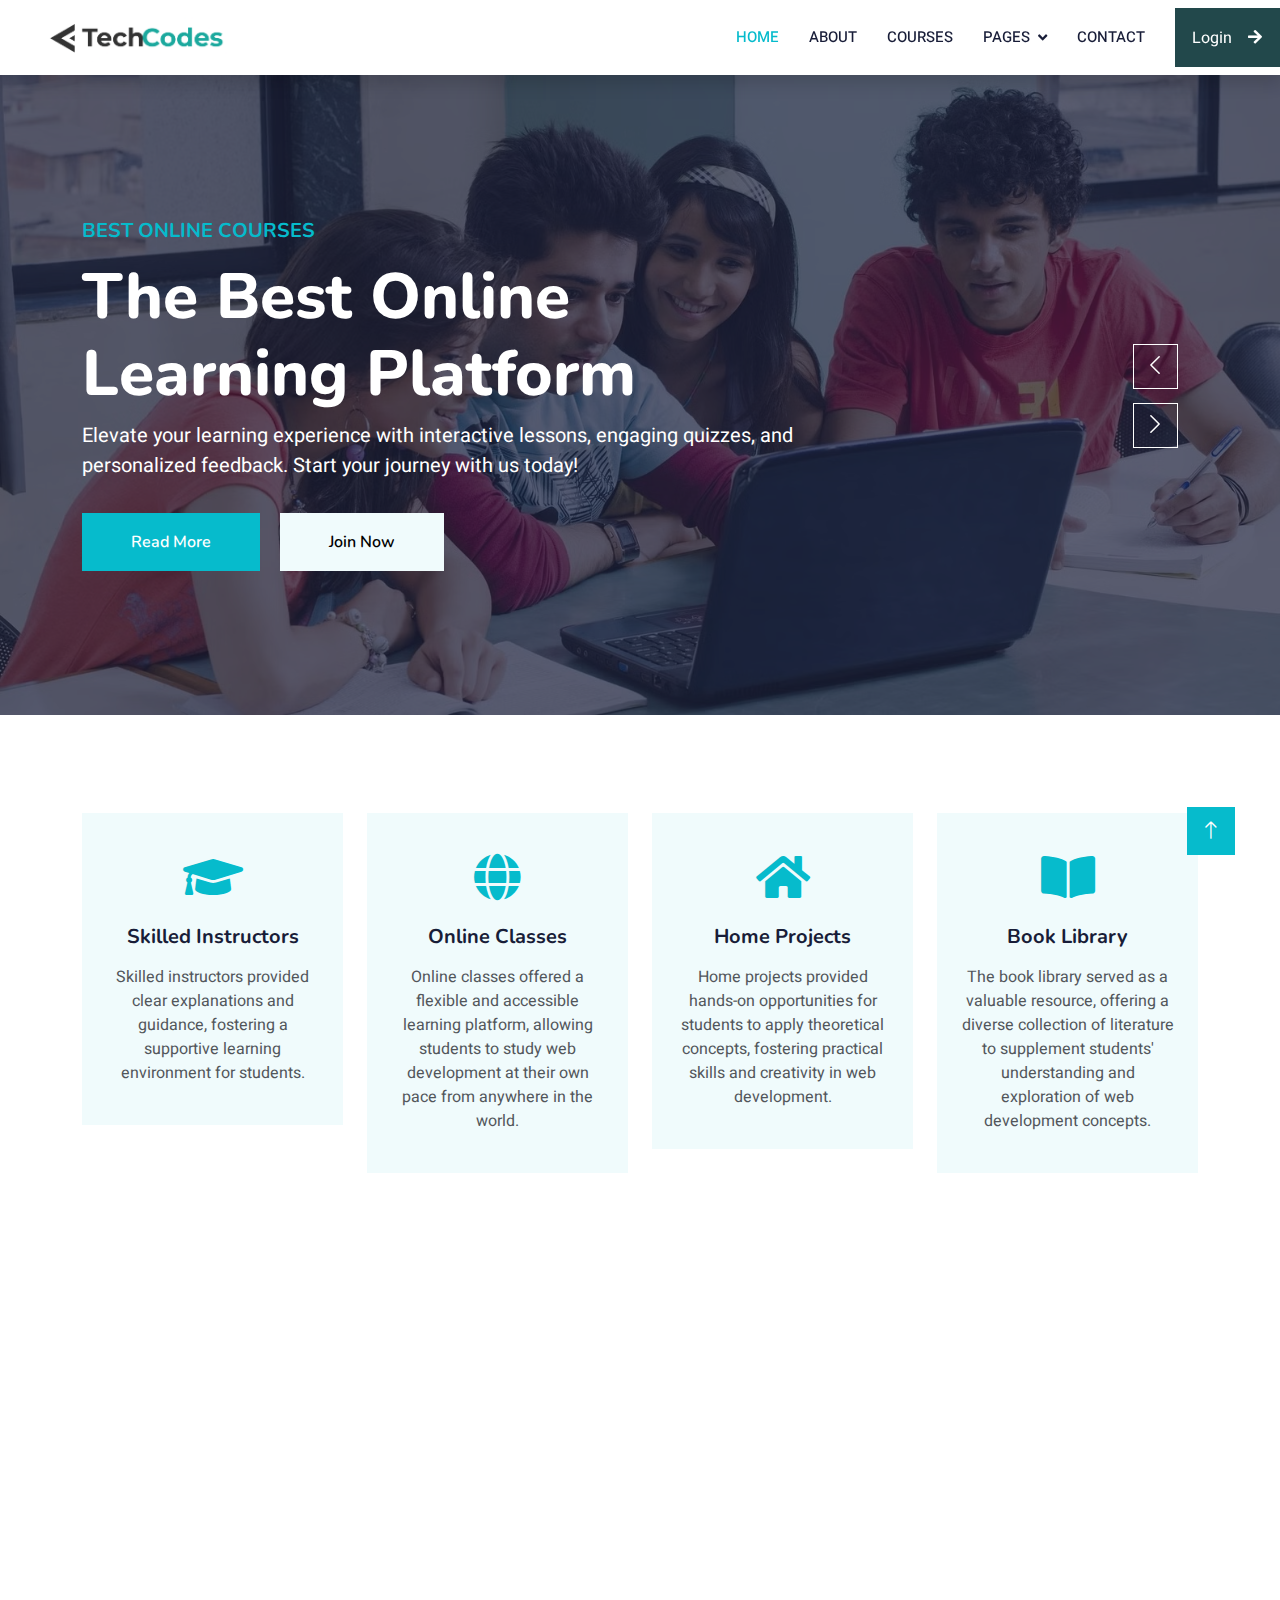
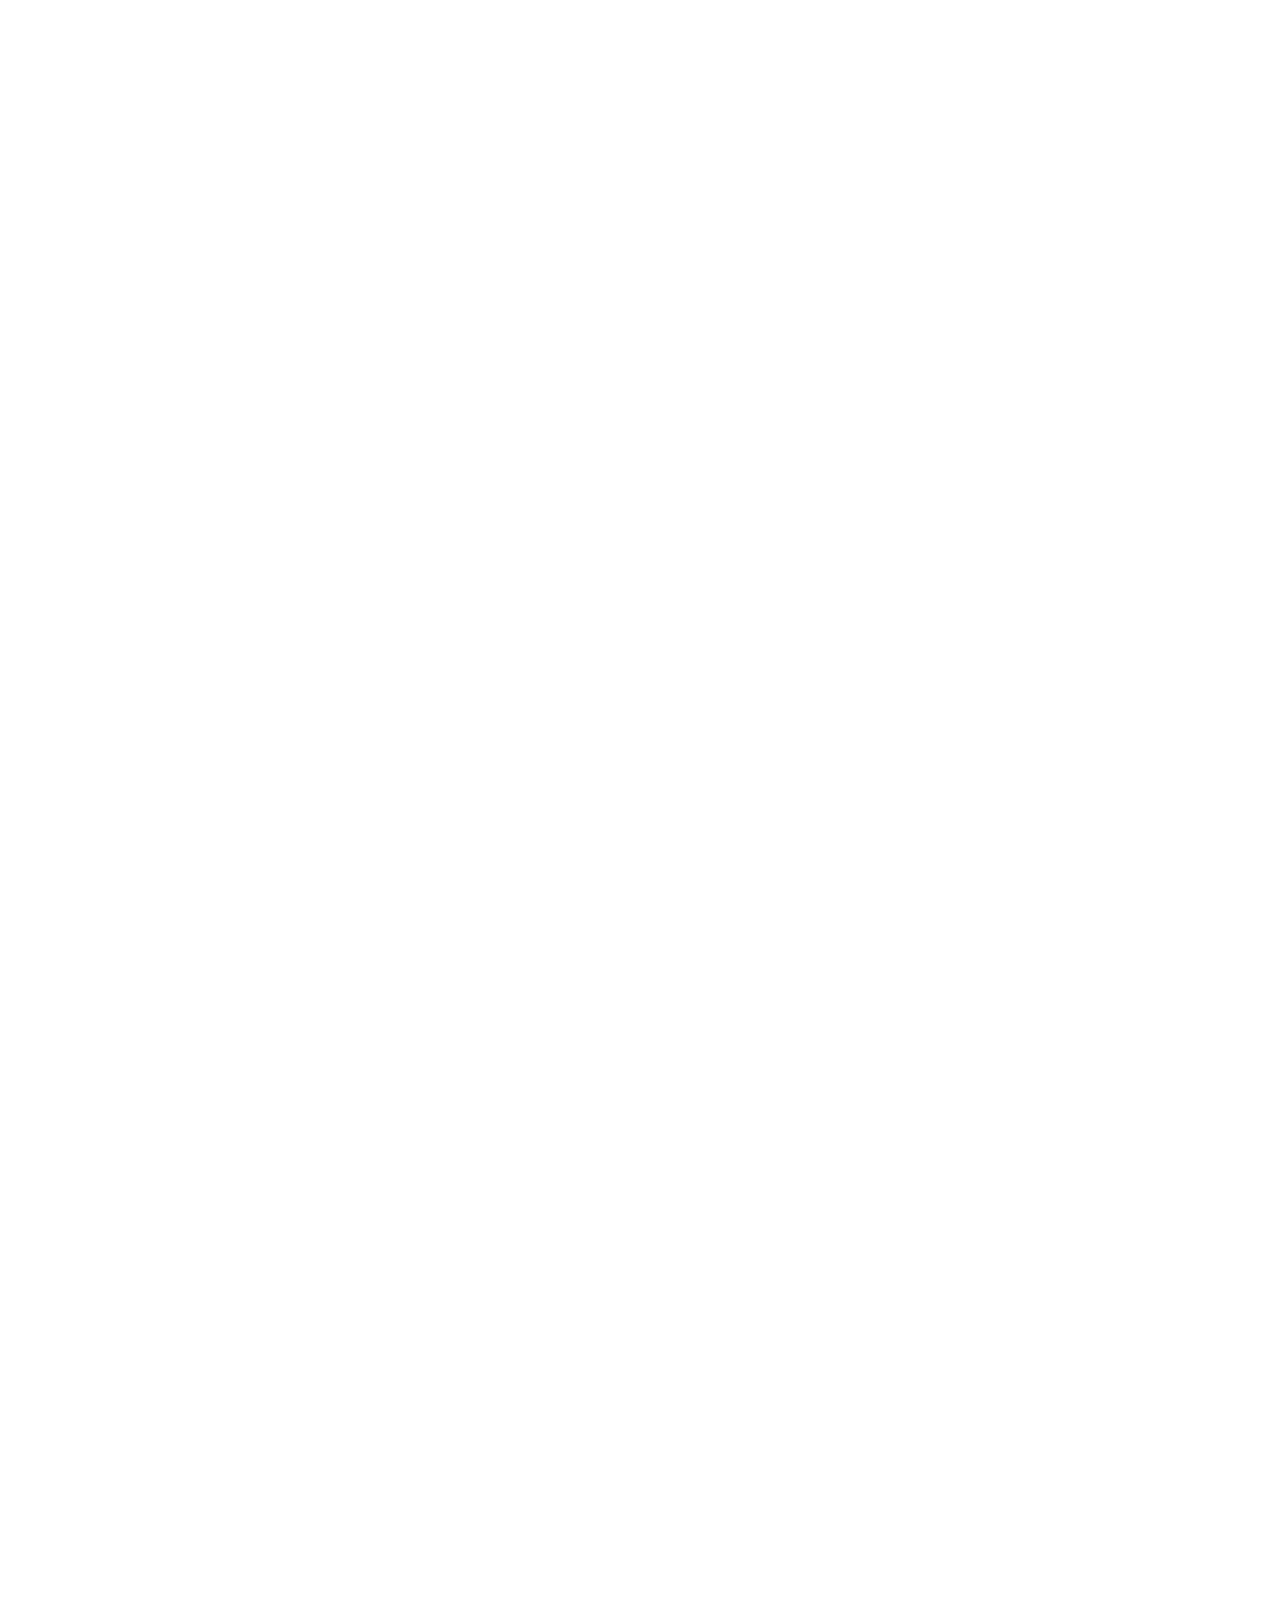
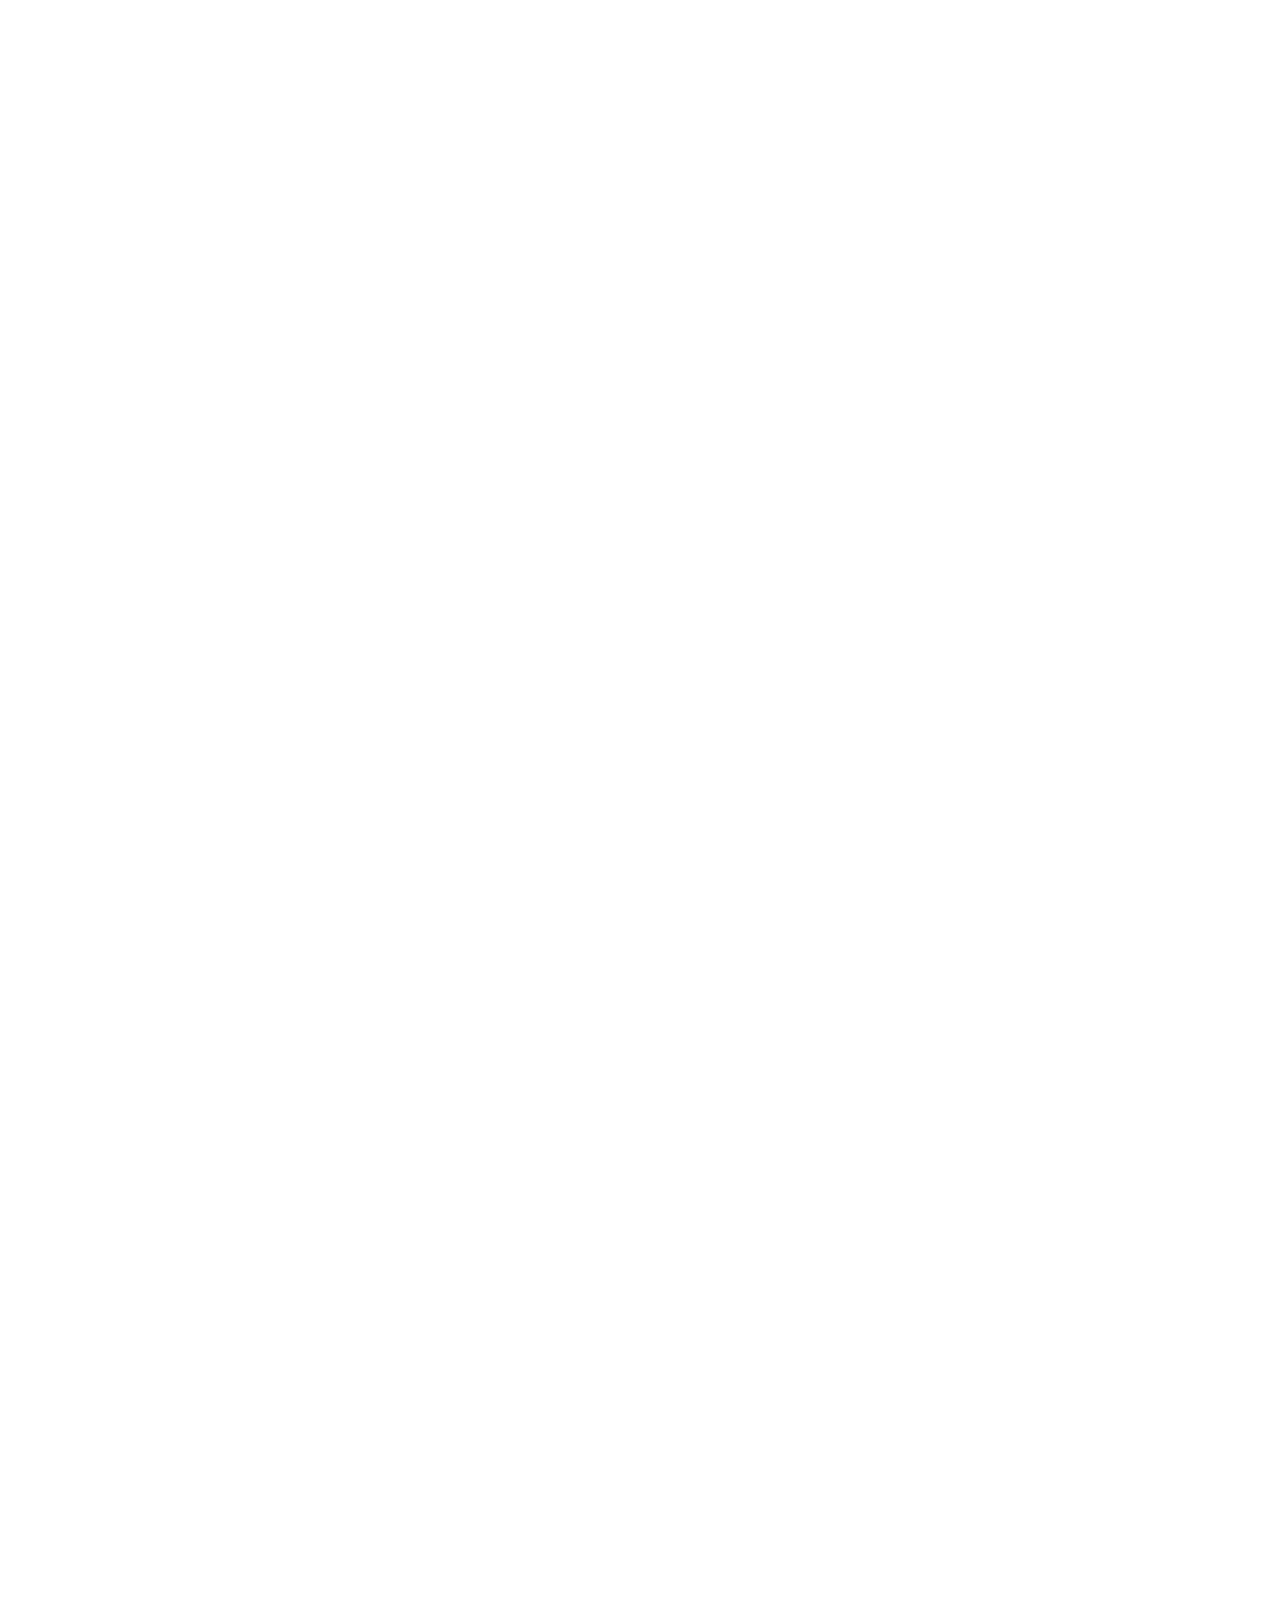
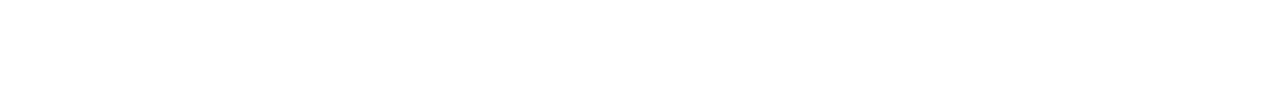
<file: index.html>
<!DOCTYPE html>
<html lang="en">

<head>
    <meta charset="utf-8">
    <title>techCodes</title>
    <meta content="width=device-width, initial-scale=1.0" name="viewport">
    <meta content="" name="keywords">
    <meta content="" name="description">

    <!-- Favicon -->
    <link href="img/favicon.ico" rel="icon">

    <!-- Google Web Fonts -->
    <link rel="preconnect" href="https://fonts.googleapis.com">
    <link rel="preconnect" href="https://fonts.gstatic.com" crossorigin>
    <link href="https://fonts.googleapis.com/css2?family=Heebo:wght@400;500;600&family=Nunito:wght@600;700;800&display=swap" rel="stylesheet">

    <!-- Icon Font Stylesheet -->
    <link href="https://cdnjs.cloudflare.com/ajax/libs/font-awesome/5.10.0/css/all.min.css" rel="stylesheet">
    <link href="https://cdn.jsdelivr.net/npm/bootstrap-icons@1.4.1/font/bootstrap-icons.css" rel="stylesheet">

    <!-- Libraries Stylesheet -->
    <link href="lib/animate/animate.min.css" rel="stylesheet">
    <link href="lib/owlcarousel/assets/owl.carousel.min.css" rel="stylesheet">

    <!-- Customized Bootstrap Stylesheet -->
    <link href="css/bootstrap.min.css" rel="stylesheet">

    <!-- Template Stylesheet -->
    <link href="css/style.css" rel="stylesheet">
</head>

<body>
    <!-- Spinner Start -->
    <div id="spinner" class="show bg-white position-fixed translate-middle w-100 vh-100 top-50 start-50 d-flex align-items-center justify-content-center">
        <div class="spinner-border text-primary" style="width: 3rem; height: 3rem;" role="status">
            <span class="sr-only">Loading...</span>
        </div>
    </div>
    <!-- Spinner End -->


    <!-- Navbar Start -->
    <nav class="navbar navbar-expand-lg bg-white navbar-light shadow sticky-top p-0">
        <a href="index.html" class="navbar-brand d-flex align-items-center px-4 px-lg-5">
             <img class="logo" src="img/logo.png" alt="">
        </a>
        <button type="button" class="navbar-toggler me-4" data-bs-toggle="collapse" data-bs-target="#navbarCollapse">
            <span class="navbar-toggler-icon"></span>
        </button>
        <div class="collapse navbar-collapse" id="navbarCollapse">
            <div class="navbar-nav ms-auto p-4 p-lg-0">
                <a href="index.html" class="nav-item nav-link active">Home</a>
                <a href="about.html" class="nav-item nav-link">About</a>
                <a href="courses.html" class="nav-item nav-link">Courses</a>
                <div class="nav-item dropdown">
                    <a href="#" class="nav-link dropdown-toggle" data-bs-toggle="dropdown">Pages</a>
                    <div class="dropdown-menu fade-down m-0">
                        <a href="team.html" class="dropdown-item">Our Team</a>
                        <a href="testimonial.html" class="dropdown-item">Testimonial</a>
                         
                    </div>
                </div>
                <a href="contact.html" class="nav-item nav-link">Contact</a>
            </div>
            <a href="form/from.html" class="d-none d-lg-block " id="login">Login<i class="fa fa-arrow-right ms-3"></i></a>
        </div>
    </nav>
    <!-- Navbar End -->


    <!-- Carousel Start -->
    <div class="container-fluid p-0 mb-5">
        <div class="owl-carousel header-carousel position-relative">
            <div class="owl-carousel-item position-relative">
                <img class="img-fluid" src="img/carousel-1.avif" alt="">
                <div class="position-absolute top-0 start-0 w-100 h-100 d-flex align-items-center" style="background: rgba(24, 29, 56, .7);">
                    <div class="container">
                        <div class="row justify-content-start">
                            <div class="col-sm-10 col-lg-8">
                                <h5 class="text-primary text-uppercase mb-3 animated slideInDown">Best Online Courses</h5>
                                <h1 class="display-3 text-white animated slideInDown">The Best Online Learning Platform</h1>
                                <p class="fs-5 text-white mb-4 pb-2">Elevate your learning experience with interactive lessons, engaging quizzes, and personalized feedback. Start your journey with us today!</p>
                                <a href="" class="btn btn-primary py-md-3 px-md-5 me-3 animated slideInLeft">Read More</a>
                                <a href="" class="btn btn-light py-md-3 px-md-5 animated slideInRight">Join Now</a>
                            </div>
                        </div>
                    </div>
                </div>
            </div>
            <div class="owl-carousel-item position-relative">
                <img class="img-fluid" src="img/carousel-2.jpg" alt="">
                <div class="position-absolute top-0 start-0 w-100 h-100 d-flex align-items-center" style="background: rgba(24, 29, 56, .7);">
                    <div class="container">
                        <div class="row justify-content-start">
                            <div class="col-sm-10 col-lg-8">
                                <h5 class="text-primary text-uppercase mb-3 animated slideInDown">Best Online Courses</h5>
                                <h1 class="display-3 text-white animated slideInDown">Get Educated Online From Your Home</h1>
                                <p class="fs-5 text-white mb-4 pb-2">Join a vibrant community of learners and experts, exchanging ideas and insights seamlessly.</p>
                                <a href="" class="btn btn-primary py-md-3 px-md-5 me-3 animated slideInLeft">Read More</a>
                                <a href="" class="btn btn-light py-md-3 px-md-5 animated slideInRight">Join Now</a>
                            </div>
                        </div>
                    </div>
                </div>
            </div>
        </div>
    </div>
    <!-- Carousel End -->


    <!-- Service Start -->
    <div class="container-xxl py-5">
        <div class="container">
            <div class="row g-4">
                <div class="col-lg-3 col-sm-6 wow fadeInUp" data-wow-delay="0.1s">
                    <div class="service-item text-center pt-3">
                        <div class="p-4">
                            <i class="fa fa-3x fa-graduation-cap text-primary mb-4"></i>
                            <h5 class="mb-3">Skilled Instructors</h5>
                            <p>Skilled instructors provided clear explanations and guidance, fostering a supportive learning environment for students.</p>
                        </div>
                    </div>
                </div>
                <div class="col-lg-3 col-sm-6 wow fadeInUp" data-wow-delay="0.3s">
                    <div class="service-item text-center pt-3">
                        <div class="p-4">
                            <i class="fa fa-3x fa-globe text-primary mb-4"></i>
                            <h5 class="mb-3">Online Classes</h5>
                            <p>Online classes offered a flexible and accessible learning platform, allowing students to study web development at their own pace from anywhere in the world.</p>
                        </div>
                    </div>
                </div>
                <div class="col-lg-3 col-sm-6 wow fadeInUp" data-wow-delay="0.5s">
                    <div class="service-item text-center pt-3">
                        <div class="p-4">
                            <i class="fa fa-3x fa-home text-primary mb-4"></i>
                            <h5 class="mb-3">Home Projects</h5>
                            <p>Home projects provided hands-on opportunities for students to apply theoretical concepts, fostering practical skills and creativity in web development.</p>
                        </div>
                    </div>
                </div>
                <div class="col-lg-3 col-sm-6 wow fadeInUp" data-wow-delay="0.7s">
                    <div class="service-item text-center pt-3">
                        <div class="p-4">
                            <i class="fa fa-3x fa-book-open text-primary mb-4"></i>
                            <h5 class="mb-3">Book Library</h5>
                            <p>The book library served as a valuable resource, offering a diverse collection of literature to supplement students' understanding and exploration of web development concepts.</p>
                        </div>
                    </div>
                </div>
            </div>
        </div>
    </div>
    <!-- Service End -->


    <!-- About Start -->
    <div class="container-xxl py-5">
        <div class="container">
            <div class="row g-5">
                <div class="col-lg-6 wow fadeInUp" data-wow-delay="0.1s" style="min-height: 400px;">
                    <div class="position-relative h-100">
                        <img class="img-fluid position-absolute w-100 h-100" src="img/about.jpg" alt="" style="object-fit: cover;">
                    </div>
                </div>
                <div class="col-lg-6 wow fadeInUp" data-wow-delay="0.3s">
                    <h6 class="section-title bg-white text-start text-primary pe-3">About Us</h6>
                    <h1 class="mb-4">Welcome to techCodes</h1>
                    <p class="mb-4">"Welcome to techCodes, where students embark on a transformative journey of knowledge acquisition and personal growth. Our platform offers an innovative approach to learning, empowering students to explore diverse subjects and develop essential skills at their own pace. With a user-friendly interface and comprehensive course offerings. "</p>
                    <p class="mb-4">students can delve into academic disciplines, professional development, and personal enrichment. Engage in interactive lessons, collaborate with peers, and receive personalized support from expert instructors. Join our vibrant community of learners and unlock your full potential with techCodes today.</p>
                    <div class="row gy-2 gx-4 mb-4">
                        <div class="col-sm-6">
                            <p class="mb-0"><i class="fa fa-arrow-right text-primary me-2"></i>Skilled Instructors</p>
                        </div>
                        <div class="col-sm-6">
                            <p class="mb-0"><i class="fa fa-arrow-right text-primary me-2"></i>Online Classes</p>
                        </div>
                        <div class="col-sm-6">
                            <p class="mb-0"><i class="fa fa-arrow-right text-primary me-2"></i>International Certificate</p>
                        </div>
                        <div class="col-sm-6">
                            <p class="mb-0"><i class="fa fa-arrow-right text-primary me-2"></i>Flexible Learning Paths</p>
                        </div>
                        <div class="col-sm-6">
                            <p class="mb-0"><i class="fa fa-arrow-right text-primary me-2"></i>Interactive Learning Resources:</p>
                        </div>
                        <div class="col-sm-6">
                            <p class="mb-0"><i class="fa fa-arrow-right text-primary me-2"></i>24/7 Access to Course Materials</p>
                        </div>
                    </div>
                    <a class="btn btn-primary py-3 px-5 mt-2" href="">Read More</a>
                </div>
            </div>
        </div>
    </div>
    <!-- About End -->


    <!-- Categories Start -->
    <div class="container-xxl py-5 category">
        <div class="container">
            <div class="text-center wow fadeInUp" data-wow-delay="0.1s">
                <h6 class="section-title bg-white text-center text-primary px-3">Categories</h6>
                <h1 class="mb-5">Courses Categories</h1>
            </div>
            <div class="row g-3">
                <div class="col-lg-7 col-md-6">
                    <div class="row g-3">
                        <div class="col-lg-12 col-md-12 wow zoomIn" data-wow-delay="0.1s">
                            <a class="position-relative d-block overflow-hidden" href="">
                                <img class="img-fluid" src="img/cat-1.jpg" alt="">
                                <div class="bg-white text-center position-absolute bottom-0 end-0 py-2 px-3" style="margin: 1px;">
                                    <h5 class="m-0">Web Design</h5>
                                    <small class="text-primary">49 Courses</small>
                                </div>
                            </a>
                        </div>
                        <div class="col-lg-6 col-md-12 wow zoomIn" data-wow-delay="0.3s">
                            <a class="position-relative d-block overflow-hidden" href="">
                                <img class="img-fluid" src="img/cat-2.jpg" alt="">
                                <div class="bg-white text-center position-absolute bottom-0 end-0 py-2 px-3" style="margin: 1px;">
                                    <h5 class="m-0">Graphic Design</h5>
                                    <small class="text-primary">49 Courses</small>
                                </div>
                            </a>
                        </div>
                        <div class="col-lg-6 col-md-12 wow zoomIn" data-wow-delay="0.5s">
                            <a class="position-relative d-block overflow-hidden" href="">
                                <img class="img-fluid" src="img/cat-3.jpg" alt="">
                                <div class="bg-white text-center position-absolute bottom-0 end-0 py-2 px-3" style="margin: 1px;">
                                    <h5 class="m-0">Video Editing</h5>
                                    <small class="text-primary">49 Courses</small>
                                </div>
                            </a>
                        </div>
                    </div>
                </div>
                <div class="col-lg-5 col-md-6 wow zoomIn" data-wow-delay="0.7s" style="min-height: 350px;">
                    <a class="position-relative d-block h-100 overflow-hidden" href="">
                        <img class="img-fluid position-absolute w-100 h-100" src="img/cat-4.jpg" alt="" style="object-fit: cover;">
                        <div class="bg-white text-center position-absolute bottom-0 end-0 py-2 px-3" style="margin:  1px;">
                            <h5 class="m-0">Online Marketing</h5>
                            <small class="text-primary">75 Courses</small>
                        </div>
                    </a>
                </div>
            </div>
        </div>
    </div>
    <!-- Categories Start -->


   <!-- Courses Start -->
   <div class="container-xxl py-5">
    <div class="container">
        <div class="text-center wow fadeInUp" data-wow-delay="0.1s">
            <h6 class="section-title bg-white text-center text-primary px-3">Courses</h6>
            <h1 class="mb-5">Popular Courses</h1>
        </div>
        <div class="row g-4 justify-content-center">
            <div class="col-lg-4 col-md-6 wow fadeInUp" data-wow-delay="0.1s">
                <div class="course-item bg-light">
                    <div class="position-relative overflow-hidden">
                        <img class="img-fluid" src="img/course-1.jpg" alt="">
                        <div class="w-100 d-flex justify-content-center position-absolute bottom-0 start-0 mb-4">
                            <a href="#" class="flex-shrink-0 btn btn-sm btn-primary px-3 border-end" style="border-radius: 30px 0 0 30px;">Read More</a>
                            <a href="#" class="flex-shrink-0 btn btn-sm btn-primary px-3" style="border-radius: 0 30px 30px 0;">Join Now</a>
                        </div>
                    </div>
                    <div class="text-center p-4 pb-0">
                        <h3 class="mb-0">₹549.00</h3>
                        <div class="mb-3">
                            <small class="fa fa-star text-primary"></small>
                            <small class="fa fa-star text-primary"></small>
                            <small class="fa fa-star text-primary"></small>
                            <small class="fa fa-star text-primary"></small>
                            <small class="fa fa-star text-primary"></small>
                            <small>(123)</small>
                        </div>
                        <h5 class="mb-4">Web Design & Development Course for Beginners</h5>
                    </div>
                    <div class="d-flex border-top">
                        <small class="flex-fill text-center border-end py-2"><i class="fa fa-user-tie text-primary me-2"></i>sachin</small>
                        <small class="flex-fill text-center border-end py-2"><i class="fa fa-clock text-primary me-2"></i>74.49 Hrs</small>
                        <small class="flex-fill text-center py-2"><i class="fa fa-user text-primary me-2"></i>320 Students</small>
                    </div>
                </div>
            </div>
            <div class="col-lg-4 col-md-6 wow fadeInUp" data-wow-delay="0.3s">
                <div class="course-item bg-light">
                    <div class="position-relative overflow-hidden">
                        <img class="img-fluid" src="img/course-2.jpg" alt="">
                        <div class="w-100 d-flex justify-content-center position-absolute bottom-0 start-0 mb-4">
                            <a href="#" class="flex-shrink-0 btn btn-sm btn-primary px-3 border-end" style="border-radius: 30px 0 0 30px;">Read More</a>
                            <a href="#" class="flex-shrink-0 btn btn-sm btn-primary px-3" style="border-radius: 0 30px 30px 0;">Join Now</a>
                        </div>
                    </div>
                    <div class="text-center p-4 pb-0">
                        <h3 class="mb-0">₹549.00</h3>
                        <div class="mb-3">
                            <small class="fa fa-star text-primary"></small>
                            <small class="fa fa-star text-primary"></small>
                            <small class="fa fa-star text-primary"></small>
                            <small class="fa fa-star text-primary"></small>
                            <small class="fa fa-star text-primary"></small>
                            <small>(123)</small>
                        </div>
                        <h5 class="mb-4">Blockchain Course for Beginners</h5>
                    </div>
                    <div class="d-flex border-top">
                        <small class="flex-fill text-center border-end py-2"><i class="fa fa-user-tie text-primary me-2"></i>Sachin</small>
                        <small class="flex-fill text-center border-end py-2"><i class="fa fa-clock text-primary me-2"></i>85.49 Hrs</small>
                        <small class="flex-fill text-center py-2"><i class="fa fa-user text-primary me-2"></i>430 Students</small>
                    </div>
                </div>
            </div>
            <div class="col-lg-4 col-md-6 wow fadeInUp" data-wow-delay="0.5s">
                <div class="course-item bg-light">
                    <div class="position-relative overflow-hidden">
                        <img class="img-fluid" src="img/course-3.jpg" alt="">
                        <div class="w-100 d-flex justify-content-center position-absolute bottom-0 start-0 mb-4">
                            <a href="#" class="flex-shrink-0 btn btn-sm btn-primary px-3 border-end" style="border-radius: 30px 0 0 30px;">Read More</a>
                            <a href="#" class="flex-shrink-0 btn btn-sm btn-primary px-3" style="border-radius: 0 30px 30px 0;">Join Now</a>
                        </div>
                    </div>
                    <div class="text-center p-4 pb-0">
                        <h3 class="mb-0">₹549.00</h3>
                        <div class="mb-3">
                            <small class="fa fa-star text-primary"></small>
                            <small class="fa fa-star text-primary"></small>
                            <small class="fa fa-star text-primary"></small>
                            <small class="fa fa-star text-primary"></small>
                            <small class="fa fa-star text-primary"></small>
                            <small>(123)</small>
                        </div>
                        <h5 class="mb-4">Java Developer Course for Beginners</h5>
                    </div>
                    <div class="d-flex border-top">
                        <small class="flex-fill text-center border-end py-2"><i class="fa fa-user-tie text-primary me-2"></i>Sachin</small>
                        <small class="flex-fill text-center border-end py-2"><i class="fa fa-clock text-primary me-2"></i>73.49 Hrs</small>
                        <small class="flex-fill text-center py-2"><i class="fa fa-user text-primary me-2"></i>360 Students</small>
                    </div>
                </div>
            </div>
        </div>
    </div>
</div>
<!-- Courses End -->

    <!-- Team Start -->
    <div class="container-xxl py-5">
        <div class="container">
            <div class="text-center wow fadeInUp" data-wow-delay="0.1s">
                <h6 class="section-title bg-white text-center text-primary px-3">Instructors</h6>
                <h1 class="mb-5">Expert Instructors</h1>
            </div>
            <div class="row g-4">
                <div class="col-lg-3 col-md-6 wow fadeInUp" data-wow-delay="0.1s">
                    <div class="team-item bg-light">
                        <div class="overflow-hidden">
                            <img class="img-fluid" src="img/team-1.jfif" alt="">
                        </div>
                        <div class="position-relative d-flex justify-content-center" style="margin-top: -23px;">
                            <div class="bg-light d-flex justify-content-center pt-2 px-1">
                                <a class="btn btn-sm-square btn-primary mx-1" href=""><i class="fab fa-facebook-f"></i></a>
                                <a class="btn btn-sm-square btn-primary mx-1" href=""><i class="fab fa-twitter"></i></a>
                                <a class="btn btn-sm-square btn-primary mx-1" href=""><i class="fab fa-instagram"></i></a>
                            </div>
                        </div>
                        <div class="text-center p-4">
                            <h5 class="mb-0">Aman Dhattarwal</h5>
                            <small>Web developer</small>
                        </div>
                    </div>
                </div>
                <div class="col-lg-3 col-md-6 wow fadeInUp" data-wow-delay="0.3s">
                    <div class="team-item bg-light">
                        <div class="overflow-hidden">
                            <img class="img-fluid" src="img/team-2.jpg" alt="">
                        </div>
                        <div class="position-relative d-flex justify-content-center" style="margin-top: -23px;">
                            <div class="bg-light d-flex justify-content-center pt-2 px-1">
                                <a class="btn btn-sm-square btn-primary mx-1" href=""><i class="fab fa-facebook-f"></i></a>
                                <a class="btn btn-sm-square btn-primary mx-1" href=""><i class="fab fa-twitter"></i></a>
                                <a class="btn btn-sm-square btn-primary mx-1" href=""><i class="fab fa-instagram"></i></a>
                            </div>
                        </div>
                        <div class="text-center p-4">
                            <h5 class="mb-0">Shradha</h5>
                            <small>Java developer</small>
                        </div>
                    </div>
                </div>
                <div class="col-lg-3 col-md-6 wow fadeInUp" data-wow-delay="0.5s">
                    <div class="team-item bg-light">
                        <div class="overflow-hidden">
                            <img class="img-fluid" src="img/team-3.jpg" alt="">
                        </div>
                        <div class="position-relative d-flex justify-content-center" style="margin-top: -23px;">
                            <div class="bg-light d-flex justify-content-center pt-2 px-1">
                                <a class="btn btn-sm-square btn-primary mx-1" href=""><i class="fab fa-facebook-f"></i></a>
                                <a class="btn btn-sm-square btn-primary mx-1" href=""><i class="fab fa-twitter"></i></a>
                                <a class="btn btn-sm-square btn-primary mx-1" href=""><i class="fab fa-instagram"></i></a>
                            </div>
                        </div>
                        <div class="text-center p-4">
                            <h5 class="mb-0">CodeWithHarry</h5>
                            <small>blockchain</small>
                        </div>
                    </div>
                </div>
                <div class="col-lg-3 col-md-6 wow fadeInUp" data-wow-delay="0.7s">
                    <div class="team-item bg-light">
                        <div class="overflow-hidden">
                            <img class="img-fluid" src="img/team-2.jpg" alt="">
                        </div>
                        <div class="position-relative d-flex justify-content-center" style="margin-top: -23px;">
                            <div class="bg-light d-flex justify-content-center pt-2 px-1">
                                <a class="btn btn-sm-square btn-primary mx-1" href=""><i class="fab fa-facebook-f"></i></a>
                                <a class="btn btn-sm-square btn-primary mx-1" href=""><i class="fab fa-twitter"></i></a>
                                <a class="btn btn-sm-square btn-primary mx-1" href=""><i class="fab fa-instagram"></i></a>
                            </div>
                        </div>
                        <div class="text-center p-4">
                            <h5 class="mb-0">Shradha</h5>
                            <small>Python</small>
                        </div>
                    </div>
                </div>
            </div>
        </div>
    </div>
    <!-- Team End -->


    <!-- Testimonial Start -->
    <div class="container-xxl py-5 wow fadeInUp" data-wow-delay="0.1s">
        <div class="container">
            <div class="text-center">
                <h6 class="section-title bg-white text-center text-primary px-3">Testimonial</h6>
                <h1 class="mb-5">Our Students Say!</h1>
            </div>
            <div class="owl-carousel testimonial-carousel position-relative">
                <div class="testimonial-item text-center">
                    <img class="border rounded-circle p-2 mx-auto mb-3" src="img/testimonial-1.jpg" style="width: 80px; height: 80px;">
                    <h5 class="mb-0">Shradha</h5>
                    <p>web Developer</p>
                    <div class="testimonial-text bg-light text-center p-4">
                    <p class="mb-0">The instructors were knowledgeable and supportive, offering clear explanations and guidance throughout the course. They were also readily available to answer questions and provide assistance when needed.</p>
                    </div>
                </div>
                <div class="testimonial-item text-center">
                    <img class="border rounded-circle p-2 mx-auto mb-3" src="img/testimonial-2.jpg" style="width: 80px; height: 80px;">
                    <h5 class="mb-0">Manoj kumar</h5>
                    <p>python</p>
                    <div class="testimonial-text bg-light text-center p-4">
                    <p class="mb-0">The instructors were knowledgeable and supportive, offering clear explanations and guidance throughout the course. They were also readily available to answer questions and provide assistance when needed.</p>
                    </div>
                </div>
                <div class="testimonial-item text-center">
                    <img class="border rounded-circle p-2 mx-auto mb-3" src="img/testimonial-3.jpg" style="width: 80px; height: 80px;">
                    <h5 class="mb-0">sachin</h5>
                    <p>Javascript Developer</p>
                    <div class="testimonial-text bg-light text-center p-4">
                    <p class="mb-0">The instructors were knowledgeable and supportive, offering clear explanations and guidance throughout the course. They were also readily available to answer questions and provide assistance when needed.</p>
                    </div>
                </div>
                <div class="testimonial-item text-center">
                    <img class="border rounded-circle p-2 mx-auto mb-3" src="img/testimonial-4.jpg" style="width: 80px; height: 80px;">
                    <h5 class="mb-0">Neha </h5>
                    <p>Blockchain</p>
                    <div class="testimonial-text bg-light text-center p-4">
                    <p class="mb-0">The instructors were knowledgeable and supportive, offering clear explanations and guidance throughout the course. They were also readily available to answer questions and provide assistance when needed.</p>
                    </div>
                </div>
            </div>
        </div>
    </div>
    <!-- Testimonial End -->
        

    <!-- Footer Start -->
    <div class="container-fluid bg-dark text-light footer pt-5 mt-5 wow fadeIn" data-wow-delay="0.1s">
        <div class="container py-5">
            <div class="row g-5">
                <div class="col-lg-3 col-md-6">
                    <h4 class="text-white mb-3">Quick Link</h4>
                    <a class="btn btn-link" href="">About Us</a>
                    <a class="btn btn-link" href="">Contact Us</a>
                    <a class="btn btn-link" href="">Privacy Policy</a>
                    <a class="btn btn-link" href="">Terms & Condition</a>
                    <a class="btn btn-link" href="">FAQs & Help</a>
                </div>
                <div class="col-lg-3 col-md-6">
                    <h4 class="text-white mb-3">Contact</h4>
                    <p class="mb-2"><i class="fa fa-map-marker-alt me-3"></i>GB nagar India 201312</p>
                    <p class="mb-2"><i class="fa fa-phone-alt me-3"></i>+91 991763285</p>
                    <p class="mb-2"><i class="fa fa-envelope me-3"></i>support@gmail.com</p>
                    <div class="d-flex pt-2">
                        <a class="btn btn-outline-light btn-social" href=""><i class="fab fa-twitter"></i></a>
                        <a class="btn btn-outline-light btn-social" href=""><i class="fab fa-facebook-f"></i></a>
                        <a class="btn btn-outline-light btn-social" href=""><i class="fab fa-youtube"></i></a>
                        <a class="btn btn-outline-light btn-social" href=""><i class="fab fa-linkedin-in"></i></a>
                    </div>
                </div>
                <div class="col-lg-3 col-md-6">
                    <h4 class="text-white mb-3">Gallery</h4>
                    <div class="row g-2 pt-2">
                        <div class="col-4">
                            <img class="img-fluid bg-light p-1" src="img/course-1.jpg" alt="">
                        </div>
                        <div class="col-4">
                            <img class="img-fluid bg-light p-1" src="img/course-2.jpg" alt="">
                        </div>
                        <div class="col-4">
                            <img class="img-fluid bg-light p-1" src="img/course-3.jpg" alt="">
                        </div>
                        <div class="col-4">
                            <img class="img-fluid bg-light p-1" src="img/course-2.jpg" alt="">
                        </div>
                        <div class="col-4">
                            <img class="img-fluid bg-light p-1" src="img/course-3.jpg" alt="">
                        </div>
                        <div class="col-4">
                            <img class="img-fluid bg-light p-1" src="img/course-1.jpg" alt="">
                        </div>
                    </div>
                </div>
                <div class="col-lg-3 col-md-6">
                    <h4 class="text-white mb-3">Newsletter</h4>
                    <p>Subscribe</p>
                    <div class="position-relative mx-auto" style="max-width: 400px;">
                        <input class="form-control border-0 w-100 py-3 ps-4 pe-5" type="text" placeholder="Your email">
                        <button type="button" class="btn btn-primary py-2 position-absolute top-0 end-0 mt-2 me-2"> Subscribe</button>
                    </div>
                </div>
            </div>
        </div>
        <div class="container">
            <div class="copyright">
                <div class="row">
                    <div class="col-md-6 text-center text-md-start mb-3 mb-md-0">
                         All Right Reserved.

                        <!--/*** This template is free as long as you keep the footer author’s credit link/attribution link/backlink. If you'd like to use the template without the footer author’s credit link/attribution link/backlink, you can purchase the Credit Removal License from "#/credit-removal". Thank you for your support. ***/-->
                        Designed By <a class="border-bottom" href="#">Sachin</a>
                    </div>
                    <div class="col-md-6 text-center text-md-end">
                        <div class="footer-menu">
                            <a href="">Home</a>
                            <a href="">Cookies</a>
                            <a href="">Help</a>
                            <a href="">FQAs</a>
                        </div>
                    </div>
                </div>
            </div>
        </div>
    </div>
    <!-- Footer End -->


    <!-- Back to Top -->
    <a href="#" class="btn btn-lg btn-primary btn-lg-square back-to-top"><i class="bi bi-arrow-up"></i></a>


    <!-- JavaScript Libraries -->
    <script src="https://code.jquery.com/jquery-3.4.1.min.js"></script>
    <script src="https://cdn.jsdelivr.net/npm/bootstrap@5.0.0/dist/js/bootstrap.bundle.min.js"></script>
    <script src="lib/wow/wow.min.js"></script>
    <script src="lib/easing/easing.min.js"></script>
    <script src="lib/waypoints/waypoints.min.js"></script>
    <script src="lib/owlcarousel/owl.carousel.min.js"></script>

    <!-- Template Javascript -->
    <script src="js/main.js"></script>
</body>

</html>
</file>
<file: css/style.css>
/********** Template CSS **********/
:root {
    --primary: #06BBCC;
    --light: #F0FBFC;
    --dark: #181d38;
}

.fw-medium {
    font-weight: 600 !important;
}

.fw-semi-bold {
    font-weight: 700 !important;
}

.back-to-top {
    position: fixed;
    display: none;
    right: 45px;
    bottom: 45px;
    z-index: 99;
}

.logo{
    height: 3rem ;
}
/*** Spinner ***/
#spinner {
    opacity: 0;
    visibility: hidden;
    transition: opacity .5s ease-out, visibility 0s linear .5s;
    z-index: 99999;
}

#spinner.show {
    transition: opacity .5s ease-out, visibility 0s linear 0s;
    visibility: visible;
    opacity: 1;
}


/*** Button ***/
.btn {
    font-family: 'Nunito', sans-serif;
    font-weight: 600;
    transition: .5s;
}
#login{
    background-color: #22484b;
    color: white;
    padding: 1.1rem;
   
}

.btn.btn-primary,
.btn.btn-secondary {
    color: #FFFFFF;
}

.btn-square {
    width: 38px;
    height: 38px;
}

.btn-sm-square {
    width: 32px;
    height: 32px;
}

.btn-lg-square {
    width: 48px;
    height: 48px;
}

.btn-square,
.btn-sm-square,
.btn-lg-square {
    padding: 0;
    display: flex;
    align-items: center;
    justify-content: center;
    font-weight: normal;
    border-radius: 0px;
}


/*** Navbar ***/
.navbar .dropdown-toggle::after {
    border: none;
    content: "\f107";
    font-family: "Font Awesome 5 Free";
    font-weight: 900;
    vertical-align: middle;
    margin-left: 8px;
}

.navbar-light .navbar-nav .nav-link {
    margin-right: 30px;
    padding: 25px 0;
    color: #FFFFFF;
    font-size: 15px;
    text-transform: uppercase;
    outline: none;
}

.navbar-light .navbar-nav .nav-link:hover,
.navbar-light .navbar-nav .nav-link.active {
    color: var(--primary);
}

@media (max-width: 991.98px) {
    .navbar-light .navbar-nav .nav-link  {
        margin-right: 0;
        padding: 10px 0;
    }

    .navbar-light .navbar-nav {
        border-top: 1px solid #EEEEEE;
    }
}

.navbar-light .navbar-brand,
.navbar-light a.btn {
    height: 75px;
}

.navbar-light .navbar-nav .nav-link {
    color: var(--dark);
    font-weight: 500;
}

.navbar-light.sticky-top {
    top: -100px;
    transition: .5s;
}

@media (min-width: 992px) {
    .navbar .nav-item .dropdown-menu {
        display: block;
        margin-top: 0;
        opacity: 0;
        visibility: hidden;
        transition: .5s;
    }

    .navbar .dropdown-menu.fade-down {
        top: 100%;
        transform: rotateX(-75deg);
        transform-origin: 0% 0%;
    }

    .navbar .nav-item:hover .dropdown-menu {
        top: 100%;
        transform: rotateX(0deg);
        visibility: visible;
        transition: .5s;
        opacity: 1;
    }
}



/*** Header carousel ***/
@media (max-width: 768px) {
    .header-carousel .owl-carousel-item {
        position: relative;
        min-height: 500px;
    }
    
    .header-carousel .owl-carousel-item img {
        position: absolute;
        width: 100%;
        height: 100%;
        object-fit: cover;
    }
}

.header-carousel .owl-nav {
    position: absolute;
    top: 50%;
    right: 8%;
    transform: translateY(-50%);
    display: flex;
    flex-direction: column;
}

.header-carousel .owl-nav .owl-prev,
.header-carousel .owl-nav .owl-next {
    margin: 7px 0;
    width: 45px;
    height: 45px;
    display: flex;
    align-items: center;
    justify-content: center;
    color: #FFFFFF;
    background: transparent;
    border: 1px solid #FFFFFF;
    font-size: 22px;
    transition: .5s;
}

.header-carousel .owl-nav .owl-prev:hover,
.header-carousel .owl-nav .owl-next:hover {
    background: var(--primary);
    border-color: var(--primary);
}

.page-header {
    background: linear-gradient(rgba(24, 29, 56, .7), rgba(24, 29, 56, .7)), url(../img/carousel-1.jpg);
    background-position: center center;
    background-repeat: no-repeat;
    background-size: cover;
}

.page-header-inner {
    background: rgba(15, 23, 43, .7);
}

.breadcrumb-item + .breadcrumb-item::before {
    color: var(--light);
}


/*** Section Title ***/
.section-title {
    position: relative;
    display: inline-block;
    text-transform: uppercase;
}

.section-title::before {
    position: absolute;
    content: "";
    width: calc(100% + 80px);
    height: 2px;
    top: 4px;
    left: -40px;
    background: var(--primary);
    z-index: -1;
}

.section-title::after {
    position: absolute;
    content: "";
    width: calc(100% + 120px);
    height: 2px;
    bottom: 5px;
    left: -60px;
    background: var(--primary);
    z-index: -1;
}

.section-title.text-start::before {
    width: calc(100% + 40px);
    left: 0;
}

.section-title.text-start::after {
    width: calc(100% + 60px);
    left: 0;
}


/*** Service ***/
.service-item {
    background: var(--light);
    transition: .5s;
}

.service-item:hover {
    margin-top: -10px;
    background: var(--primary);
}

.service-item * {
    transition: .5s;
}

.service-item:hover * {
    color: var(--light) !important;
}


/*** Categories & Courses ***/
.category img,
.course-item img {
    transition: .5s;
}

.category a:hover img,
.course-item:hover img {
    transform: scale(1.1);
}


/*** Team ***/
.team-item img {
    transition: .5s;
}

.team-item:hover img {
    transform: scale(1.1);
}


/*** Testimonial ***/
.testimonial-carousel::before {
    position: absolute;
    content: "";
    top: 0;
    left: 0;
    height: 100%;
    width: 0;
    background: linear-gradient(to right, rgba(255, 255, 255, 1) 0%, rgba(255, 255, 255, 0) 100%);
    z-index: 1;
}

.testimonial-carousel::after {
    position: absolute;
    content: "";
    top: 0;
    right: 0;
    height: 100%;
    width: 0;
    background: linear-gradient(to left, rgba(255, 255, 255, 1) 0%, rgba(255, 255, 255, 0) 100%);
    z-index: 1;
}

@media (min-width: 768px) {
    .testimonial-carousel::before,
    .testimonial-carousel::after {
        width: 200px;
    }
}

@media (min-width: 992px) {
    .testimonial-carousel::before,
    .testimonial-carousel::after {
        width: 300px;
    }
}

.testimonial-carousel .owl-item .testimonial-text,
.testimonial-carousel .owl-item.center .testimonial-text * {
    transition: .5s;
}

.testimonial-carousel .owl-item.center .testimonial-text {
    background: var(--primary) !important;
}

.testimonial-carousel .owl-item.center .testimonial-text * {
    color: #FFFFFF !important;
}

.testimonial-carousel .owl-dots {
    margin-top: 24px;
    display: flex;
    align-items: flex-end;
    justify-content: center;
}

.testimonial-carousel .owl-dot {
    position: relative;
    display: inline-block;
    margin: 0 5px;
    width: 15px;
    height: 15px;
    border: 1px solid #CCCCCC;
    transition: .5s;
}

.testimonial-carousel .owl-dot.active {
    background: var(--primary);
    border-color: var(--primary);
}


/*** Footer ***/
.footer .btn.btn-social {
    margin-right: 5px;
    width: 35px;
    height: 35px;
    display: flex;
    align-items: center;
    justify-content: center;
    color: var(--light);
    font-weight: normal;
    border: 1px solid #FFFFFF;
    border-radius: 35px;
    transition: .3s;
}

.footer .btn.btn-social:hover {
    color: var(--primary);
}

.footer .btn.btn-link {
    display: block;
    margin-bottom: 5px;
    padding: 0;
    text-align: left;
    color: #FFFFFF;
    font-size: 15px;
    font-weight: normal;
    text-transform: capitalize;
    transition: .3s;
}

.footer .btn.btn-link::before {
    position: relative;
    content: "\f105";
    font-family: "Font Awesome 5 Free";
    font-weight: 900;
    margin-right: 10px;
}

.footer .btn.btn-link:hover {
    letter-spacing: 1px;
    box-shadow: none;
}

.footer .copyright {
    padding: 25px 0;
    font-size: 15px;
    border-top: 1px solid rgba(256, 256, 256, .1);
}

.footer .copyright a {
    color: var(--light);
}

.footer .footer-menu a {
    margin-right: 15px;
    padding-right: 15px;
    border-right: 1px solid rgba(255, 255, 255, .1);
}

.footer .footer-menu a:last-child {
    margin-right: 0;
    padding-right: 0;
    border-right: none;
}
</file>
